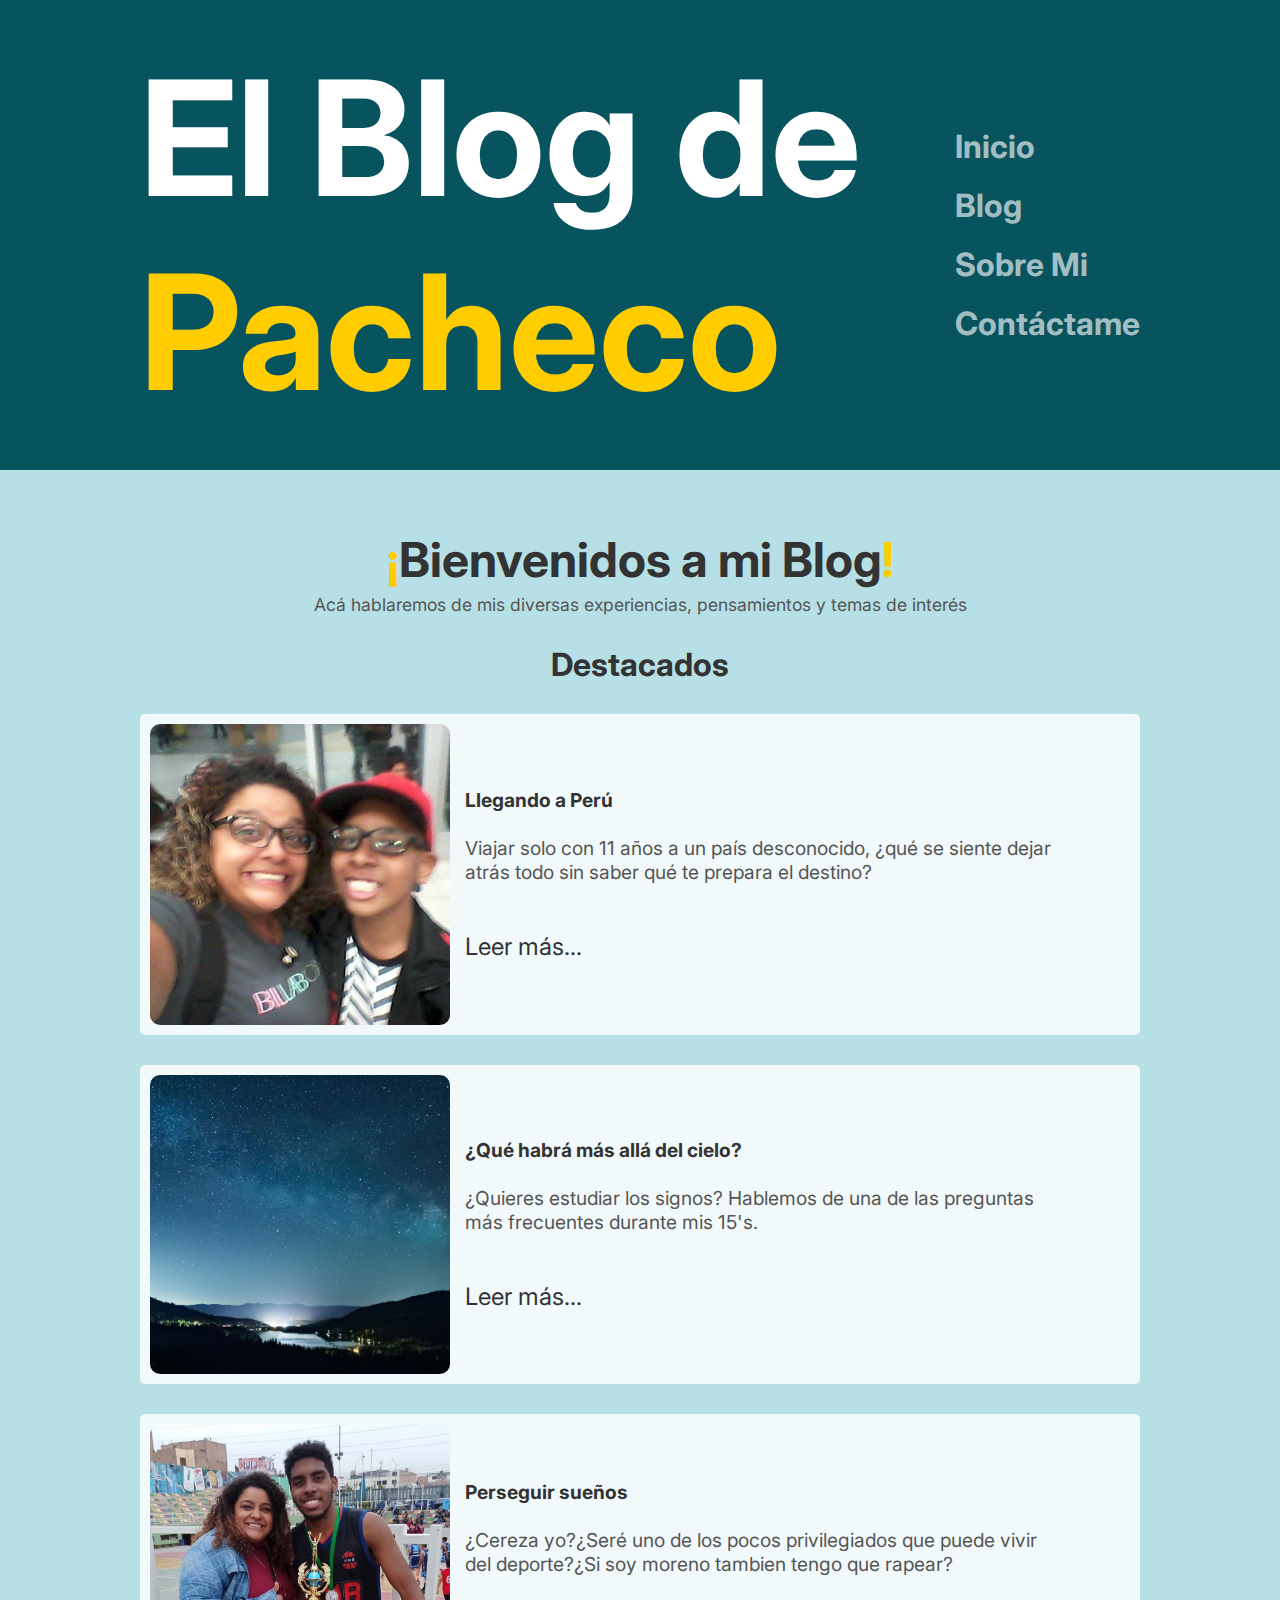
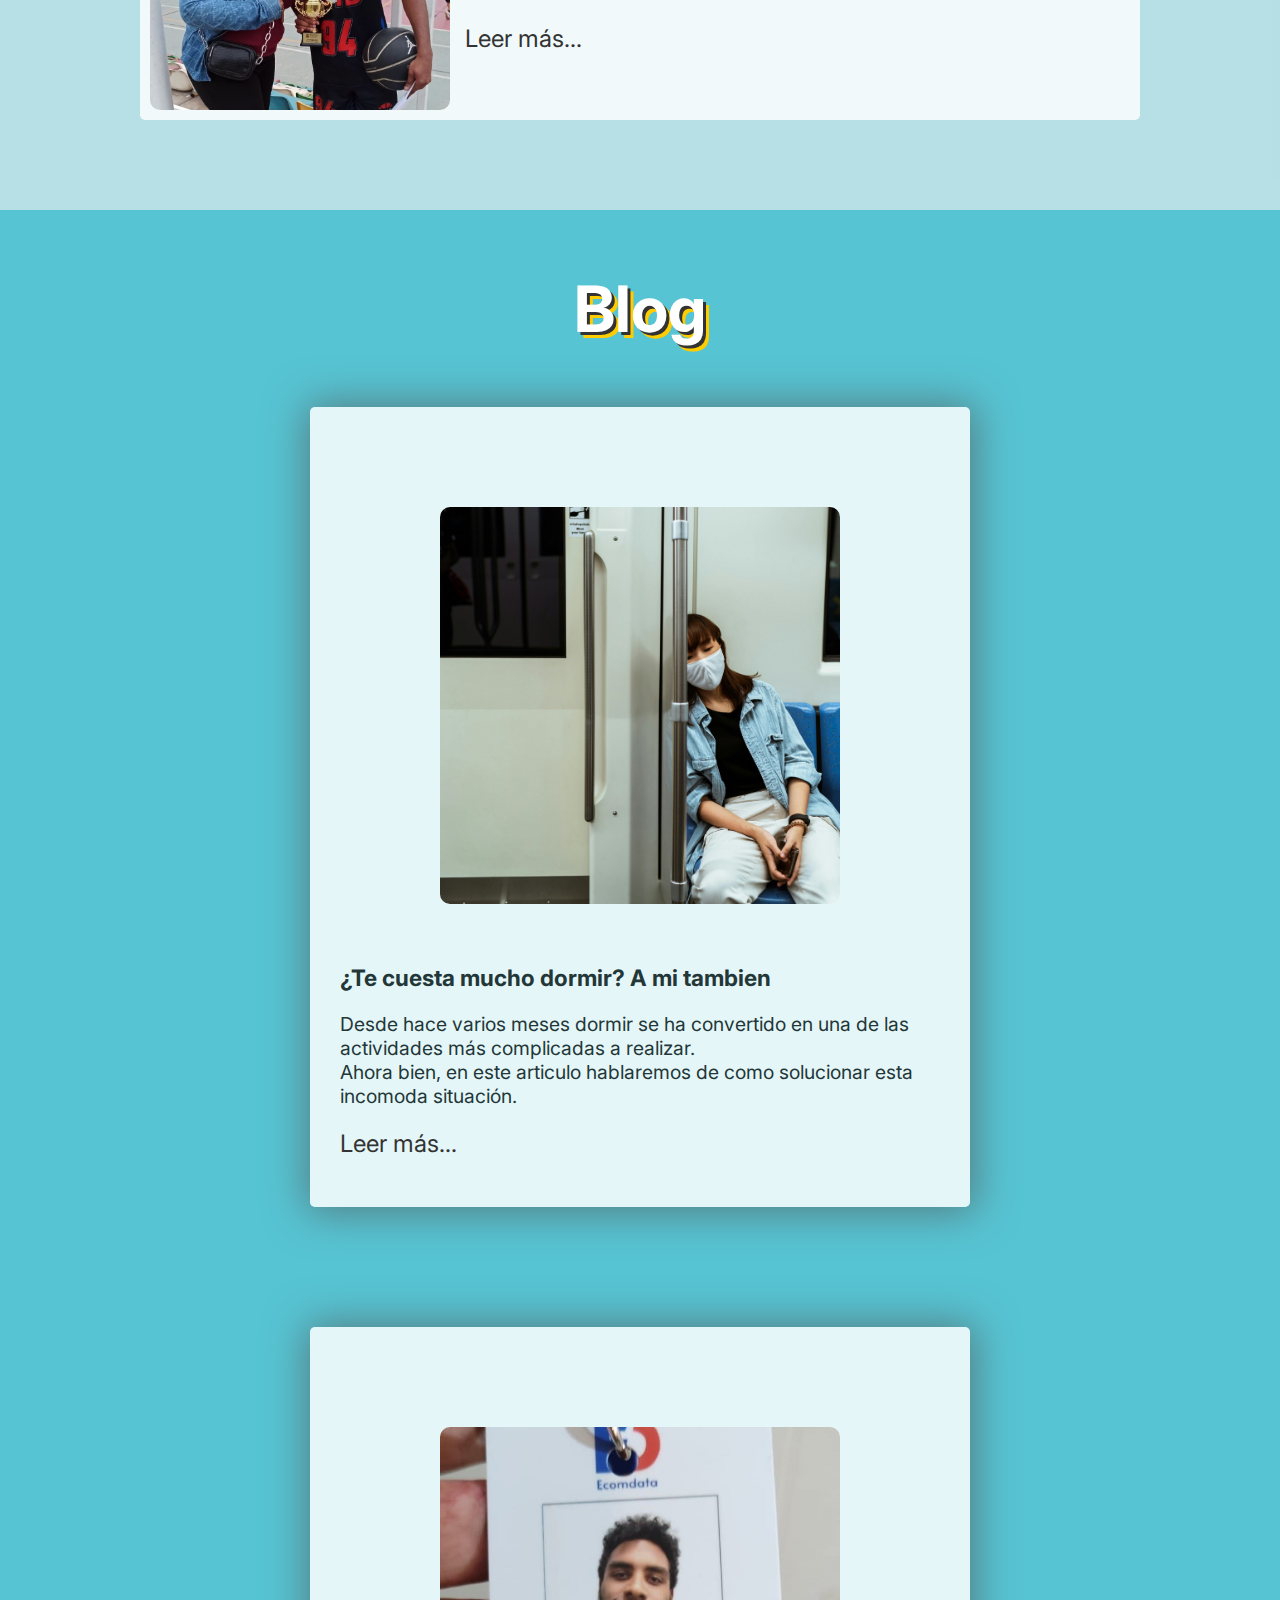
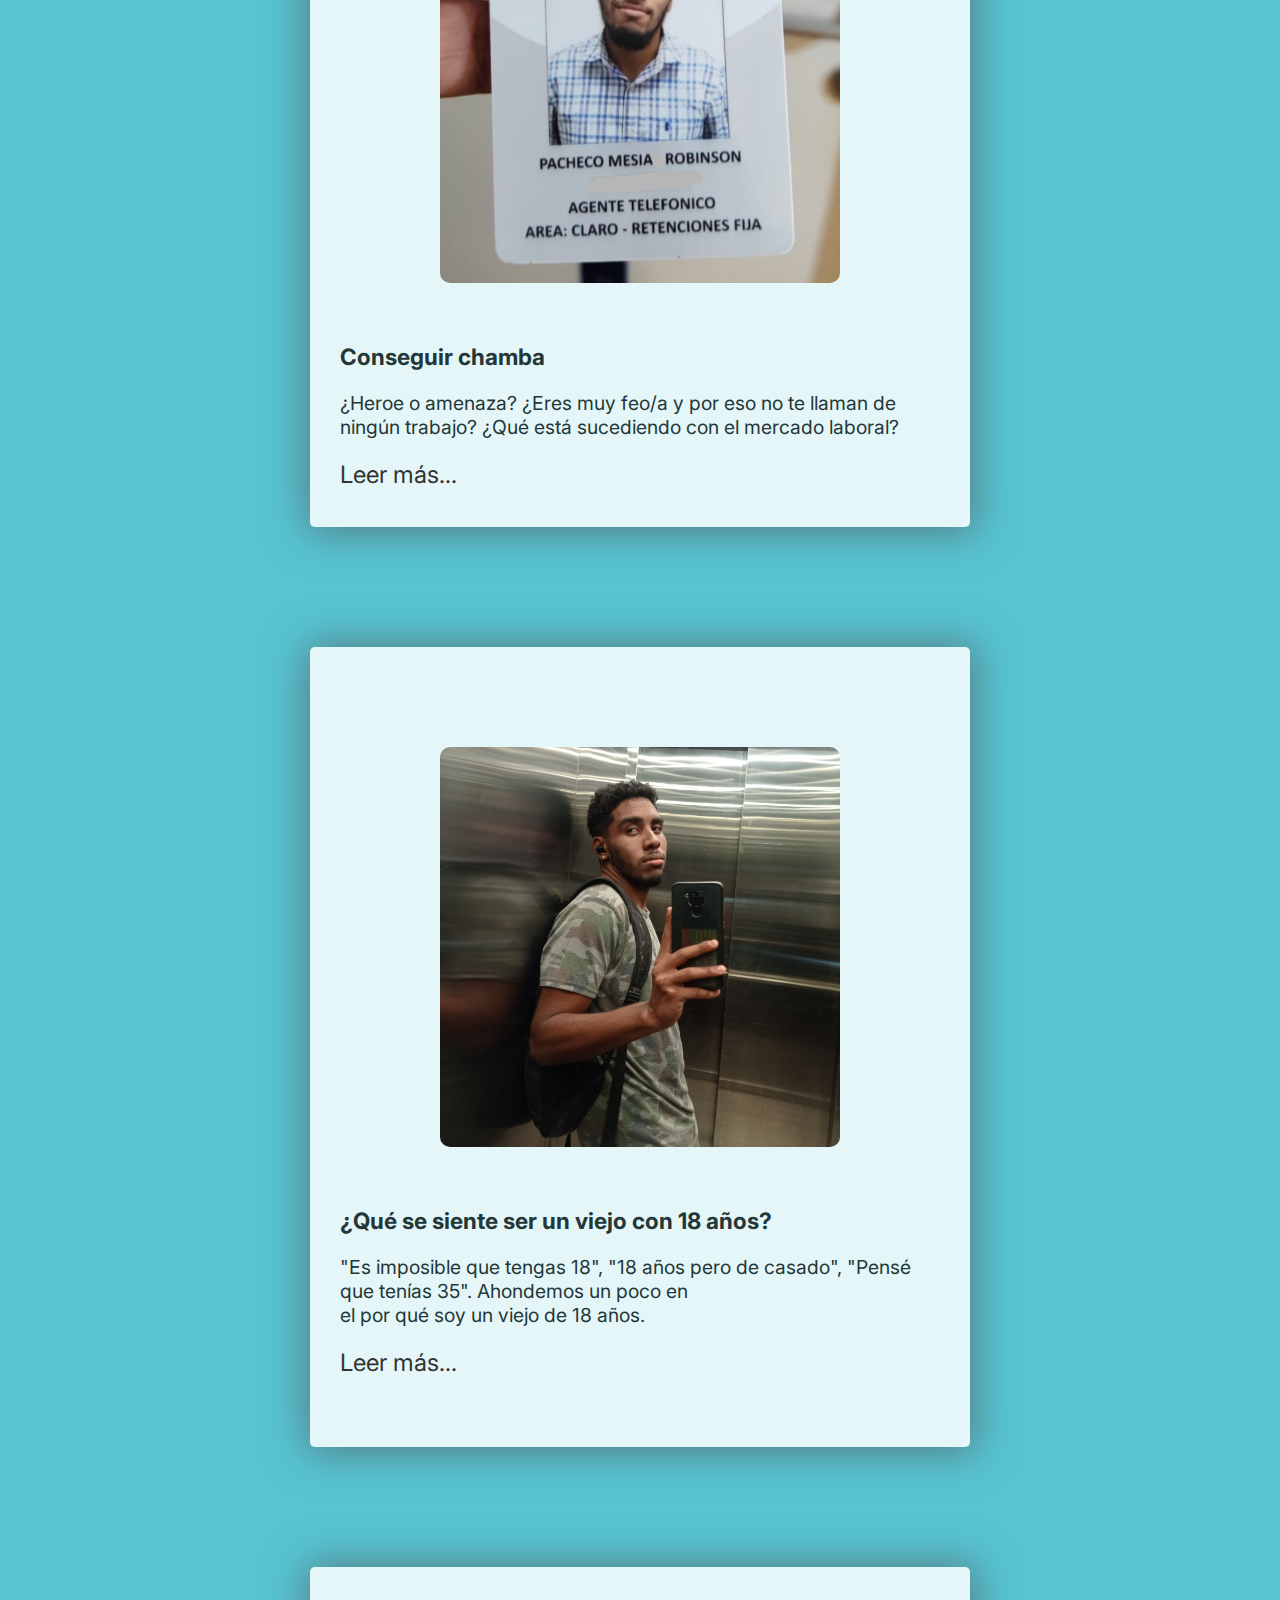
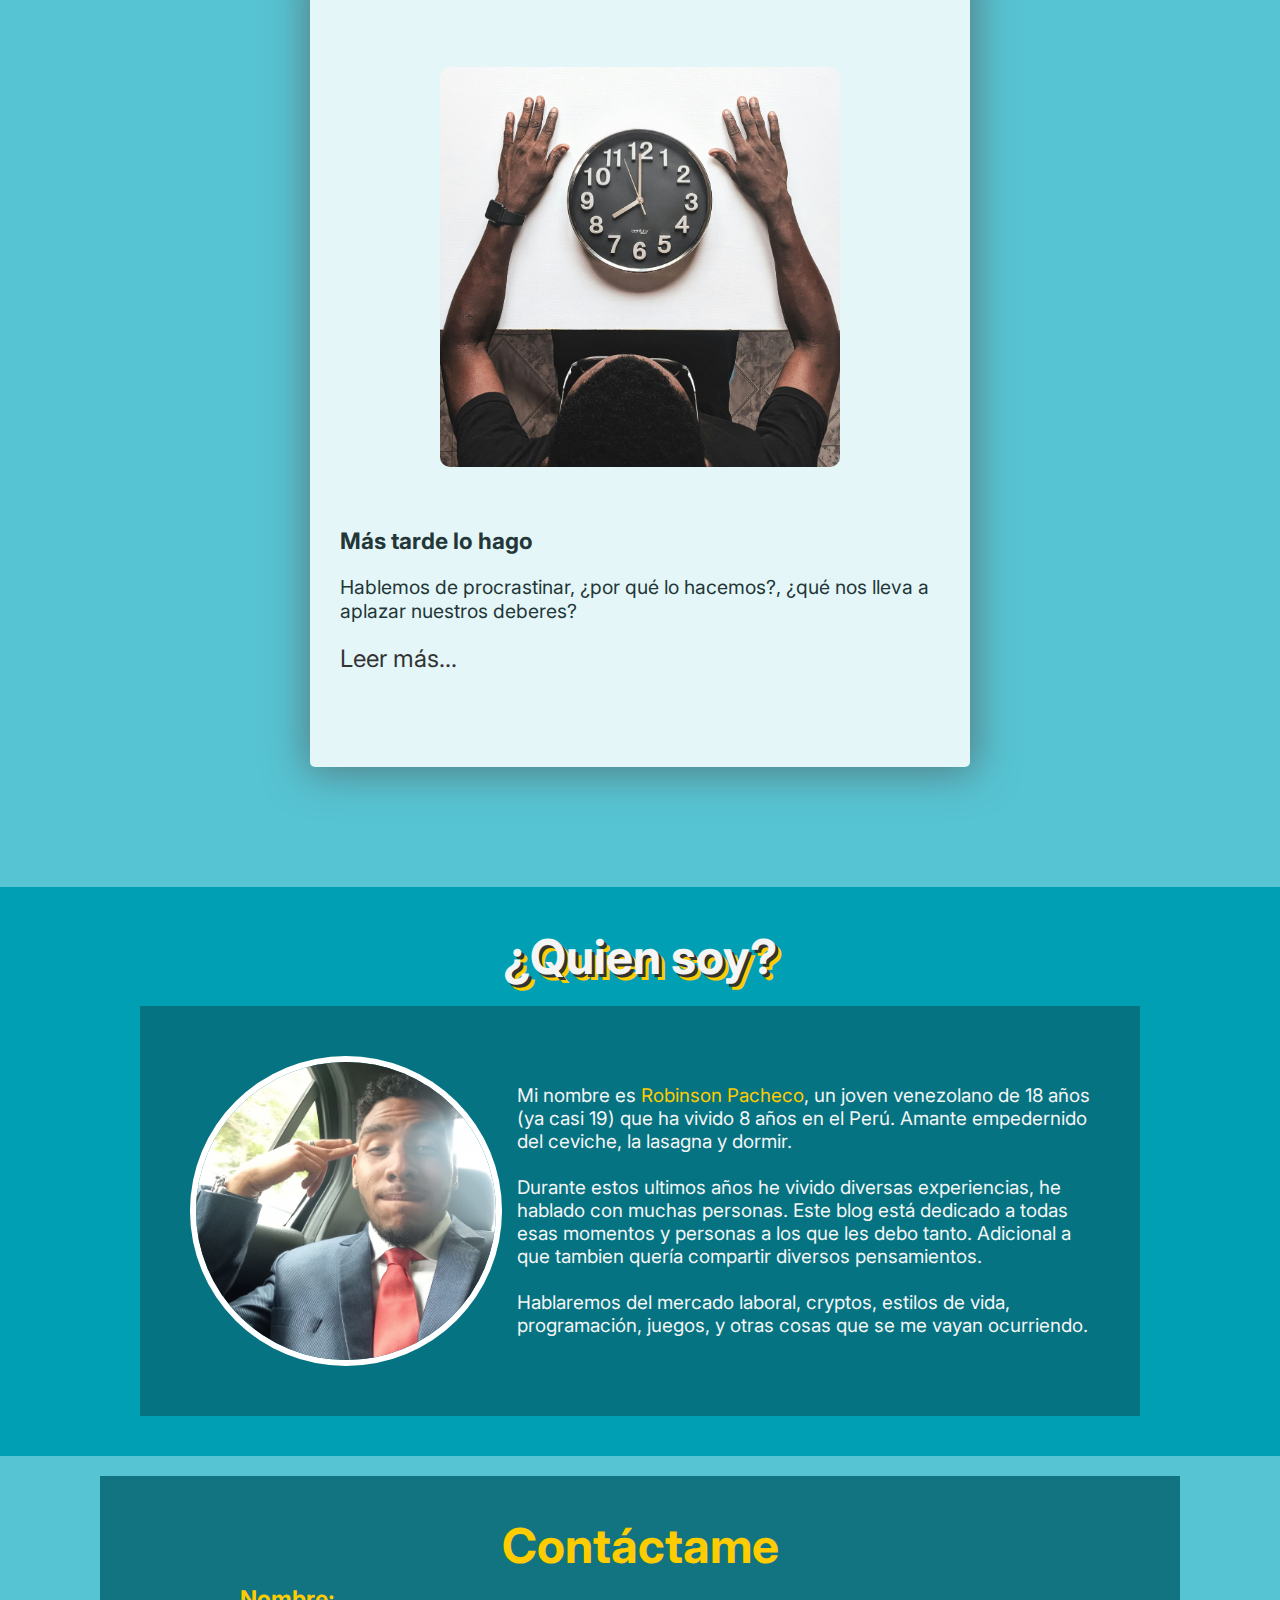
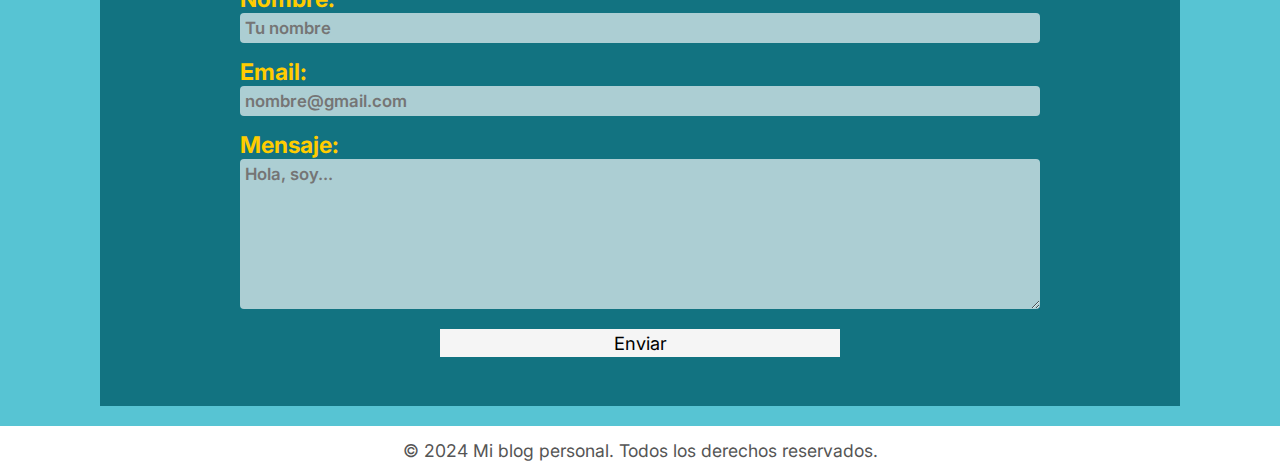
<file: index.html>
<!DOCTYPE html>
<html lang="es">
<head>
    <meta charset="UTF-8">
    <meta name="viewport" content="width=device-width, initial-scale=1.0">
    <link rel="stylesheet" href="../Css/Styles.css">
    <link rel="preconnect" href="https://fonts.googleapis.com">
    <link rel="preconnect" href="https://fonts.gstatic.com" crossorigin>
    <link href="https://fonts.googleapis.com/css2?family=Inter:wght@100..900&display=swap" rel="stylesheet">
    <title>Mi Página Web</title>
</head>
<body>
    <header>
        <div class="container">
            <span>
                <h1>El Blog de <span class="yellow bright">Pacheco</span></h1>
            </span>
            <nav>
                <ul>
                    <li><a href="#home">Inicio</a></li>
                    <li><a href="#blog">Blog</a></li>
                    <li><a href="#about">Sobre Mi</a></li>
                    <li><a href="#contact">Contáctame</a></li>
                </ul>
            </nav>
        </div>
    </header>
    <main>
        <section id="home">
            <div class="container">
                <h2><span class="yellow">¡</span>Bienvenidos a mi Blog<span class="yellow">!</span></h2>
                <p>Acá hablaremos de mis diversas experiencias, pensamientos y temas de interés</p>
                <div class="featured-posts">
                    <h3>Destacados</h3>
                   <div class="post-item">
                    <img src="../Imagenes/Llegando.jpg" alt="" width="300px">
                    <span class="post-item__content">
                        <h4>Llegando a Perú</h4>
                        <br>
                        <p>Viajar solo con 11 años a un país desconocido, ¿qué se siente dejar atrás todo sin saber qué te prepara el destino?</p>
                        <br><br>
                        <a href="blog.html#llegando" class="btn">Leer más...</a>
                    </span>
                   </div>
                   <div class="post-item">
                    <img src="../Imagenes/Estrellas.jpg" alt="" width="300px">
                    <span class="post-item__content">
                        <h4>¿Qué habrá más allá del cielo?</h4>
                        <br>
                        <p>¿Quieres estudiar los signos? Hablemos de una de las preguntas más frecuentes durante mis 15's.</p>
                        <br><br>
                        <a href="blog.html" class="btn">Leer más...</a>
                    </span>
                   </div>
                   <div class="post-item">
                    <img src="../Imagenes/Sueños.jpg" alt="" width="300px">
                    <span class="post-item__content">
                        <h4>Perseguir sueños</h4>
                        <br>
                        <p>¿Cereza yo?¿Seré uno de los pocos privilegiados que puede vivir del deporte?¿Si soy moreno tambien tengo que rapear?</p>
                        <br><br>
                        <a href="blog.html#sueños" class="btn">Leer más...</a>
                    </span>
                   </div>
                </div>
            </div>
        </section>
        <section id="blog">
            <div class="blog__container">
                <h1 class="title__h1_white">Blog</h1>
                <div class="blog-posts">
                    <article class="post">
                        <img src="../Imagenes/Dormir.jpg" alt="persona dormida" width="400px">
                        <span>
                            <h3>¿Te cuesta mucho dormir? A mi tambien</h3>
                            <p>Desde hace varios meses dormir se ha convertido en una de las actividades más complicadas a realizar. <br>
                                Ahora bien, en este articulo hablaremos de como solucionar esta incomoda situación.</p>
                            <a href="">Leer más...</a>
                        </span>
                        </article>
                    <article class="post">
                        <img src="../Imagenes/Chamba.jpg" alt="El fotocheck del primer trabajo de Robinson" width="400px">
                        <span>
                            <h3>Conseguir chamba</h3>
                            <p>¿Heroe o amenaza? ¿Eres muy feo/a y por eso no te llaman de ningún trabajo? ¿Qué está sucediendo con el mercado laboral?</p>
                            <a href="blog.html">Leer más...</a>
                        </span>
                    </article>
                    <article class="post">
                        <img src="../Imagenes/Viejo.jpg" alt="Robinson en un ascensor" width="400px">
                        <span>
                            <h3>¿Qué se siente ser un viejo con 18 años?</h3>
                            <p>"Es imposible que tengas 18", "18 años pero de casado", "Pensé que tenías 35". Ahondemos un poco en <br>
                            el por qué soy un viejo de 18 años.</p>
                            <a href="blog.html">Leer más...</a>
                        </span>
                        </article>
                    <article class="post">
                        <img src="../Imagenes/Procrastinar.jpg" alt="imagen representariva del manejo del tiempo en nuestras manos" width="400px">
                        <span>
                            <h3>Más tarde lo hago</h3>
                            <p>Hablemos de procrastinar, ¿por qué lo hacemos?, ¿qué nos lleva a aplazar nuestros deberes?</p>
                            <a href="blog.html">Leer más...</a>
                        </span>
                    </article>
                </div>
            </div>
        </section>
        <section id="about">
            <div class="container">
                <h2>¿Quien soy?</h2> <br>
                <div class="about-content">
                    <span>
                        <img src="../Imagenes/Quien_soy.jpg" alt="Imagen de Robinson Pacheco" width="300">
                        <p> Mi nombre es <span class="yellow bright">Robinson Pacheco</span>, un joven venezolano de 18 años (ya casi 19) que ha vivido 8 años en el Perú. Amante empedernido del ceviche, la lasagna y dormir.

                             Durante estos ultimos años he vivido diversas experiencias, he hablado con muchas personas. Este blog está dedicado a todas esas momentos y personas a los que les debo tanto. Adicional a que tambien quería compartir diversos pensamientos. 

                            Hablaremos del mercado laboral, cryptos, estilos de vida, programación, juegos, y otras cosas que se me vayan ocurriendo.
                        </p>
                    </span>
                </div>
            </div>
        </section>
        <section id="contact">
            <div class="container">
                <h2 class="yellow bright">Contáctame</h2>
                <form action="Conexion.php" method="post">
                    <label for="name">Nombre:</label>
                    <input type="text" id="name" name="name" placeholder="Tu nombre" required>

                    <label for="email">Email:</label>
                    <input type="email" name="email" id="email" name="email" placeholder="nombre@gmail.com" required>

                    <label for="message">Mensaje:</label>
                    <textarea name="message" id="message" rows="7" placeholder="Hola, soy..." required></textarea>

                    <button type="submit" class="btn">Enviar</button>
                </form>
            </div>
        </section>
    </main>
    <footer>
        <div class="container">
            <p>&copy; 2024 Mi blog personal. Todos los derechos reservados.</p>
        </div>
    </footer>
</body>
</html>
</file>
<file: Css/Styles.css>
* {
    margin: 0;
    padding: 0;
    font-family: 'inter', sans-serif;
}

:root {
    --shadows: 3px 3px #333, 6px 6px #ffcc00;
}

body {
    background: #57c4d3;
}

.container {
    max-width: 1000px;
    margin: 0 auto;
    padding: 0 20px;
}

header h1 {
    cursor: default;
}

h1, h2, h3, h4 {
    color: #333
}

p {
    color: #555;
}

a {
    color:#333;
    text-decoration: none;
}

a:hover {
    color: #ffcc00
}

.title__h1_white {
    color: #fff;
    text-shadow: var(--shadows);
    font-size: 4em;
}

.yellow {
    color: #ffcc00;
}

.bright {
    transition: text-shadow .5s;
}

.bright:hover {
    text-shadow: #ffffff8a 0 0 40px;
}

/* Encabezado */

header {
    background-color: #07535e;
    padding: 10px 0;
    text-align: left;
    display: flex;
    align-items: center;
    color: white;
    height: 50vh;

    & > .container {
        padding: 10px;
        display: flex;
        align-items: center;
        justify-content: space-between;
    }

    }
    & h1{
        color: rgb(255, 255, 255);
        margin: 0;
        font-size: 10rem;
    }

    & a {
        font-size: 1.5rem;
}

nav ul {
    list-style: none;
    padding: 0;
    display: flex;
    flex-direction: column;
    gap: 20px;
}

nav ul li a{
    text-decoration: none;
    font-weight: bold;
    color: #ffffffa4;
    transition: color 0.2s;
    font-size: 2rem;
}

nav ul li a:focus {
    color: rgb(0, 153, 255);
}

h2 {
    font-size: 1.9em;
}

.container > p {
    font-size: 1.1em;
}

/*  Página principal  */

#home {
    padding: 60px 0;
    background-color: #f0f0f09f;
    text-align: center;
    & h2 {
        font-size: 3em;
        margin-bottom: 5px;
    }
}

#home h3 {
    font-size: 2em;
}

.featured-posts{ 
    margin-top: 30px;
}

.post-item {
    margin: 30px 0;
    background-color: rgba(255, 255, 255, 0.808);
    text-align: left;
    display: flex;
    align-items: center;
    border-radius: 5px;
    padding: 10px;
    & img {
        border-radius: 10px;
    }
}

.post-item__content {
    width: 60%;
    margin-left: 15px;
    font-size: larger;
}

/*  Publicaciones del blog  */

#blog {
    padding: 60px 0;
}

#blog h1 {
    text-align: center;
}

.blog-posts {
    display: flex;
    font-size: 1.1em;
    justify-content: space-around;
    flex-wrap: wrap;
}

.post {
    box-sizing: border-box;
    height: 800px;
    width: max-content;
    background-color: #ffffffd8;
    align-items: center;
    justify-items: center;
    display: flex;
    flex-direction: column;
    margin: 60px 0;
    padding: 100px 30px 50px 30px;
    gap: 40px;
    border-radius: 5px ;
    box-shadow: #537f85 1px 1px 40px 5px;
}

.post img {
    border-radius: 10px;
    box-shadow: #333 0 0;
}

.post span {
    max-width: 600px;
    font-size: 1.1em;
}

.post span h3, .post span p {
    color: #233638;
}

.post span h3, .post span a {
    line-height: 3em;
}

/* Sobre mi  */

#about {
    background: #009fb4;
    padding: 40px 0;

    & h2, p {
        color: #f5f5f5;
    }
    & p {
        white-space: pre-line;
        font-size: 1.18rem;
    }
    & h2 {
        text-align: center;
        text-shadow: var(--shadows);
        font-size: 3rem;
    }
}

.about-content {
    background-color: #1012134f;
    padding: 50px;
    & img {
        border-radius: 50%;
        border: #ffffff 6px solid;
        transition: transform 1s;
    }
    & img:hover {
        transform: scale(1.1);
    }
    & > span {
        display: flex;
        align-items: center;
        justify-items: center;
        gap: 15px;
    }
}

/* contactame  */

#contact {
    margin: 20px;
    & .container {
        height: 50vh;
        background-color: #127381;
        padding: 40px;
        display: flex;
        flex-direction: column;
        align-items: center;
        justify-items: center;
        & label {
            font-size: 1.2em;
            font-weight: bold;
        }
        & h2 {
            font-size: 3em;
    }
        & form {
            margin-top: 10px;
            display: flex;
            flex-direction: column;
            color: #ffcc00;
            font-size: 1.2em;
            width: 80%;
            & input, textarea {
                background-color: #ffffffa6;
                border: none;
                border-radius: 4px;
                outline: none;
                transition: background-color 1s;
                font-weight: 600;
                font-size: 1.05rem;
                padding: 5px;
                margin-bottom: 15px;
            }
            & input:focus, textarea:focus {
                background-color: #fff;
                color: #333;
            }
            & input:hover, textarea:hover {
                background-color: white;
            }
            & button {
                margin-top: 5px;
                background-color: #f5f5f5;
                border: none;
                width: 50%;
                align-self: center;
                padding: 3px;
                font-size: 1.14rem;
                transition: background-color .5s;
            }
            
            & button:hover {
                background-color: #ffcc00;
            }
            
        }
    }
}

/* footer */

footer {
    background-color: white;
    height: 50px;
    display: flex;
    align-items: center;
}
</file>
